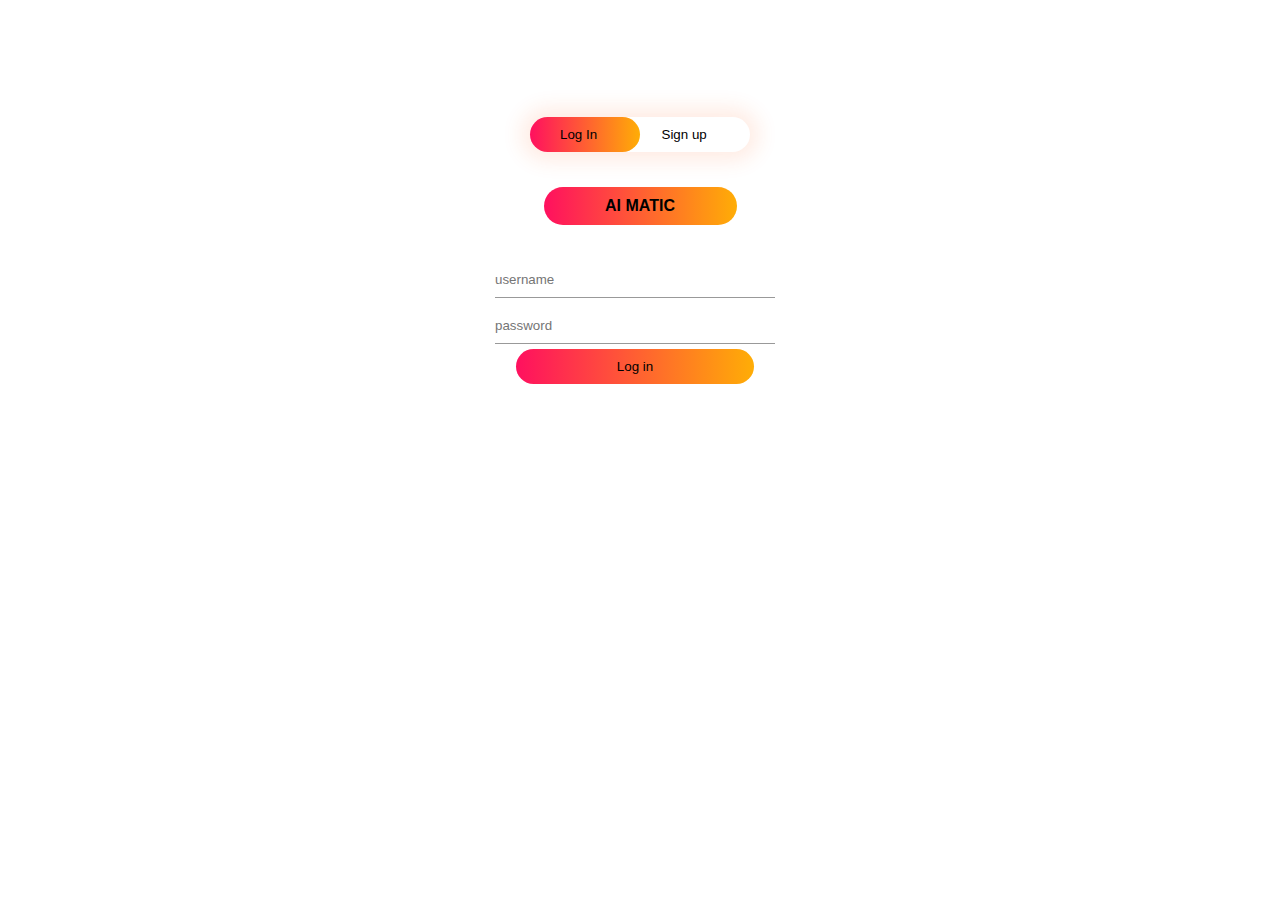
<file: Dashboard/index.html>
<html lang="en">
<head>
    <meta charset="UTF-8">
    <meta http-equiv="X-UA-Compatible" content="IE=edge">
    <meta name="viewport" content="width=device-width, initial-scale=1.0">
    <!-- <link rel="stylesheet" href="login.css"> -->
    <style>
        *{
    margin: 0;
    padding: 0;
    font-family: sans-serif;
    

}
.hero{
    height: 100%;
    width: 100%;
    background-image:linear-gradient(rgba(0,0,0,0.4), rgba(0,0,0,0.4)),url(banner.jpg);
    background-position: center;
    background-size: cover;
    position: absolute;
    background-image: url("https://cdn.pixabay.com/photo/2018/01/24/18/05/background-3104413__340.jpg");
}
.form-box{
    width: 380px;
    height: 480px;
    position: relative;
    margin: 6% auto;
    background: #fff;
    padding: 5px;
    overflow: hidden;
    border-radius: 30px;
    
}
.button-box{

    width: 220px;
    margin: 35px auto; 
    position: relative;
    box-shadow: 0 0 20px 9px #ff61241f;    
    border-radius: 30px;
}
    
.toggle-btn{ 
    padding: 10px 30px;    
    cursor: pointer;
    background: transparent;
    border: 0;
    outline: none;
    position: relative;
}
#btn{
    top: 0;
    left: 0;
    position: absolute;
    width:110px;
    height: 100%;
    background:linear-gradient(to right,#ff105f,#ffad06);
    border-radius: 30px;
    transition: .2s ;
}
.social-icons{
    margin: 30px auto;
    text-align: center;
}
.social-icons img{
    width: 30px;
    margin: 0 12px;
    box-shadow: 0 0 20px 0 #7f7f7f3d ;
    cursor: pointer;
    border-radius: 50%;
}
.input-group{
    top: 180px;
    position: absolute; 
    width: 280px;
    transition: .5s;
}
.input-field{
    width:100%;
    padding: 10px 0;
    margin: 5px 0;
    border-left: 0;
    border-right: 0;
    border-top: transparent;
    border-bottom: 1px solid #999;
    outline: none;
    background: transparent;
}  
.submit-btn{
    /* font-size: 20px; */
    width:85%;
    padding: 10px 30px;
    cursor: pointer;
    display: block;
    margin: auto;
    background: linear-gradient(to right,#ff105f,#ffad06);
    border: 0;
    outline: none;
    border-radius: 30px;
}
.check-box{
    margin: 30px 10px 30px 0;
}
span{
    color: #777;
    font-size: 12px;
    bottom: 68px;
    position: absolute; 
}
#login{
    left:  50px;

}
#signup{
    left:  450px;

}  
.company-name{
    text-align: center;
    width:35%;
    padding: 10px 30px;
    cursor: pointer;
    display: block;
    margin: auto;
    background: linear-gradient(to right,#ff105f,#ffad06);
    border: 0;
    outline: none;
    border-radius: 30px;

}
    </style>
    <title>Sign in page</title>
    <!-- <script src="https://code.jquery.com/jquery-3.6.0.min.js"></script> -->
</head>
<body>
    <div class="hero"> 
        <div class="form-box">
            <div class="button-box"> 
                <div id="btn"></div>
                <button type="button" class="toggle-btn" onclick="login()">Log In</button>
                <button type="button" class="toggle-btn" onclick="signup()" >Sign up</button>
            </div>
            

             <div class="company-name">
                <h4>AI MATIC</h4>
            </div>
            <form id="login" class="input-group" action="/login" method="POST">
              <input type="text" class="input-field" placeholder="username" required name="username">
              <input type="text" class="input-field" placeholder="password" required  name="password">
              <button type="submit" onclick="href= details.html" class="submit-btn">Log in</button> 
            </form>
            <form id="signup" class="input-group" action="/signup" method="POST">
                <input type="text" class="input-field" placeholder="username" required name="username" >
                <input type="text" class="input-field" placeholder="Enter password" required name="password">
                <button type="submit" onclick="href= details.html" class="submit-btn">Sign up</button> 
            </form>
        </div> 
    </div>
    <script >
 var x = document.getElementById("login");
        var y = document.getElementById("signup");
        var z = document.getElementById("btn");
        function signup(){
            x.style.left="-400px";
            y.style.left="50px";
            z.style.left="110px";
        }
        function login(){
            x.style.left="50px";
            y.style.left="450px";
            z.style.left="0px";
        } 

        $("#login").submit(function(event) {
    event.preventDefault();

    $.post("http://localhost:8000/login", $(this).serialize())
        .done(function(data) {
            
                window.location.href = "/matic/details.html";
            
        })
        // .fail(function() {
        //     $("#message").html("<p>Error</p>");
        // });
});

$("#signup").submit(function(event) {
    event.preventDefault();

    $.post("http://localhost:8000/signup", $(this).serialize())
        .done(function(data) {
            
                window.location.href = "details.html";
            
        })
    });

    </script>
</body>
</html>
</file>
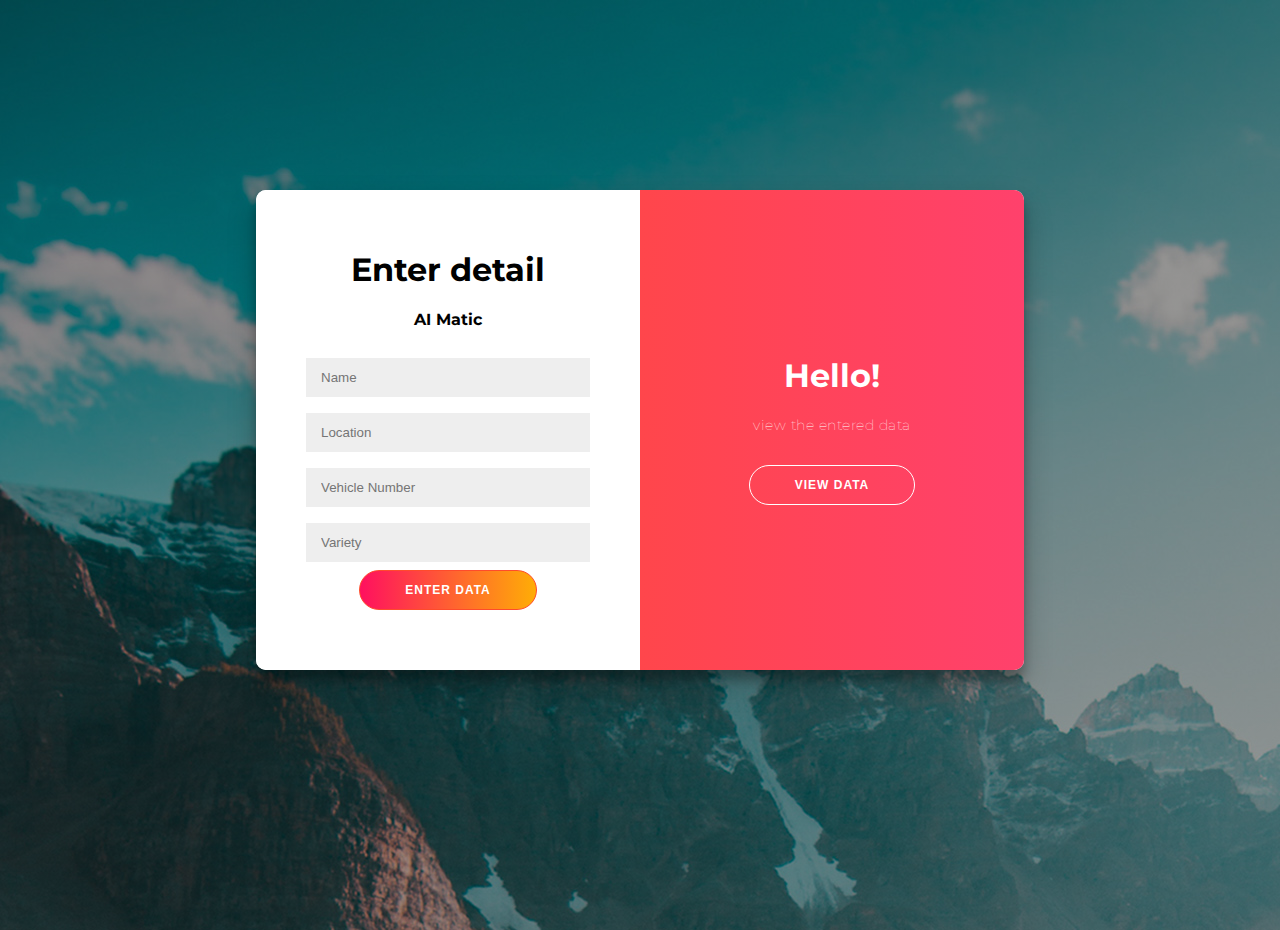
<file: Dashboard/details.html>
<html lang="en">
<head>
    <meta charset="UTF-8">
    <meta http-equiv="X-UA-Compatible" content="IE=edge">
    <meta name="viewport" content="width=device-width, initial-scale=1.0">
    <title>Document</title>
    <link rel="stylesheet" href="details.css">
	<style>
		@import url('https://fonts.googleapis.com/css?family=Montserrat:400,800');

* {
	box-sizing: border-box;
}

body {
	background: #f6f5f7;
	background-image:linear-gradient(rgba(0,0,0,0.4), rgba(0,0,0,0.4)),url(banner.jpg);
	display: flex;
	justify-content: center;
	align-items: center;
	flex-direction: column;
	font-family: 'Montserrat', sans-serif;
	height: 100vh;
	margin: -20px 0 50px;
}

h1 {
	font-weight: bold;
	margin: 0;
}

h2 {
	text-align: center;
}

p {
	font-size: 14px;
	font-weight: 100;
	line-height: 20px;
	letter-spacing: 0.5px;
	margin: 20px 0 30px;
}

span {
	font-size: 12px;
}

a {
	color: #333;
	font-size: 14px;
	text-decoration: none;
	margin: 15px 0;
}

button {
	border-radius: 20px;
	border: 1px solid #FF4B2B;
	background:linear-gradient(to right,#ff105f,#ffad06);
	color: #FFFFFF;
	font-size: 12px;
	font-weight: bold;
	padding: 12px 45px;
	letter-spacing: 1px;
	text-transform: uppercase;
	transition: transform 80ms ease-in;
}

button:active {
	transform: scale(0.95);
}

button:focus {
	outline: none;
}

button.ghost {
	background-color: transparent;
	border-color: #FFFFFF;
    background: transparent;
}

form {
	background-color: #FFFFFF;
	display: flex;
	align-items: center;
	justify-content: center;
	flex-direction: column;
	padding: 0 50px;
	height: 100%;
	text-align: center;
}

input {
	background-color: #eee;
	border: none;
	padding: 12px 15px;
	margin: 8px 0;
	width: 100%;
}

.container {
	background-color: #fff;
	border-radius: 10px;
  	box-shadow: 0 14px 28px rgba(0,0,0,0.25), 
			0 10px 10px rgba(0,0,0,0.22);
	position: relative;
	overflow: hidden;
	width: 768px;
	max-width: 100%;
	min-height: 480px;
}

.form-container {
	position: absolute;
	top: 0;
	height: 100%;
	transition: all 0.6s ease-in-out;
}

.sign-in-container {
	left: 0;
	width: 50%;
	z-index: 2;
}

.container.right-panel-active .sign-in-container {
	transform: translateX(100%);
}

.sign-up-container {
	left: 0;
	width: 50%;
	opacity: 0;
	z-index: 1;
}

.container.right-panel-active .sign-up-container {
	transform: translateX(100%);
	opacity: 1;
	z-index: 5;
	animation: show 0.6s;
}

@keyframes show {
	0%, 49.99% {
		opacity: 0;
		z-index: 1;
	}
	
	50%, 100% {
		opacity: 1;
		z-index: 5;
	}
}

.overlay-container {
	position: absolute;
	top: 0;
	left: 50%;
	width: 50%;
	height: 100%;
	overflow: hidden;
	transition: transform 0.6s ease-in-out;
	z-index: 100;
}

.container.right-panel-active .overlay-container{
	transform: translateX(-100%);
}

.overlay {
	background: #FF416C;
	background: -webkit-linear-gradient(to right, #FF4B2B, #FF416C);
	background: linear-gradient(to right, #FF4B2B, #FF416C);
	background-repeat: no-repeat;
	background-size: cover;
	background-position: 0 0;
	color: #FFFFFF;
	position: relative;
	left: -100%;
	height: 100%;
	width: 200%;
  	transform: translateX(0);
	transition: transform 0.6s ease-in-out;
}

.container.right-panel-active .overlay {
  	transform: translateX(50%);
}

.overlay-panel {
	position: absolute;
	display: flex;
	align-items: center;
	justify-content: center;
	flex-direction: column;
	padding: 0 40px;
	text-align: center;
	top: 0;
	height: 100%;
	width: 50%;
	transform: translateX(0);
	transition: transform 0.6s ease-in-out;
}

.overlay-left {
	transform: translateX(-20%);
}

.container.right-panel-active .overlay-left {
	transform: translateX(0);
}

.overlay-right {
	right: 0;
	transform: translateX(0);
}

.container.right-panel-active .overlay-right {
	transform: translateX(20%);
}

	</style>
</head>
<body>
    
<div class="container" id="container">
	<div class="form-container sign-up-container">
		<form action="#">
			<h1>Enter detail</h1>
			<div class="name-container">
                <h3>AI Matic</h3>
			</div> 
			<button>View Data</button>
		</form>
	</div>
	<div class="form-container sign-in-container">
		<form action="#">
			<h1>Enter detail</h1>
				<h4>AI Matic</h4>
            <input type="name" placeholder="Name" />
			<input type="loc" placeholder="Location" />
			<input type="veh" placeholder="Vehicle Number" />
            <input type="var" placeholder="Variety" />
			<button>Enter data</button>
		</form>
	</div>
	<div class="overlay-container">
		<div class="overlay">
			<div class="overlay-panel overlay-left">
				<h1>Create New Data</h1>
                <p>Enter your details</p>
				
				<button class="ghost" id="new-data">Enter Data</button>
			</div>
			<div class="overlay-panel overlay-right">
				<h1>Hello!</h1>
                <p>view the entered data </p>
				<button class="ghost" id="view">View data</button>
			</div>
		</div>
	</div>
</div>
<script >
	const signUpButton = document.getElementById('view');
const signInButton = document.getElementById('new-data');
const container = document.getElementById('container');

signUpButton.addEventListener('click', () => {
	container.classList.add("right-panel-active");
});

signInButton.addEventListener('click', () => {
	container.classList.remove("right-panel-active");
});
</script>

</body>
</html>
</file>
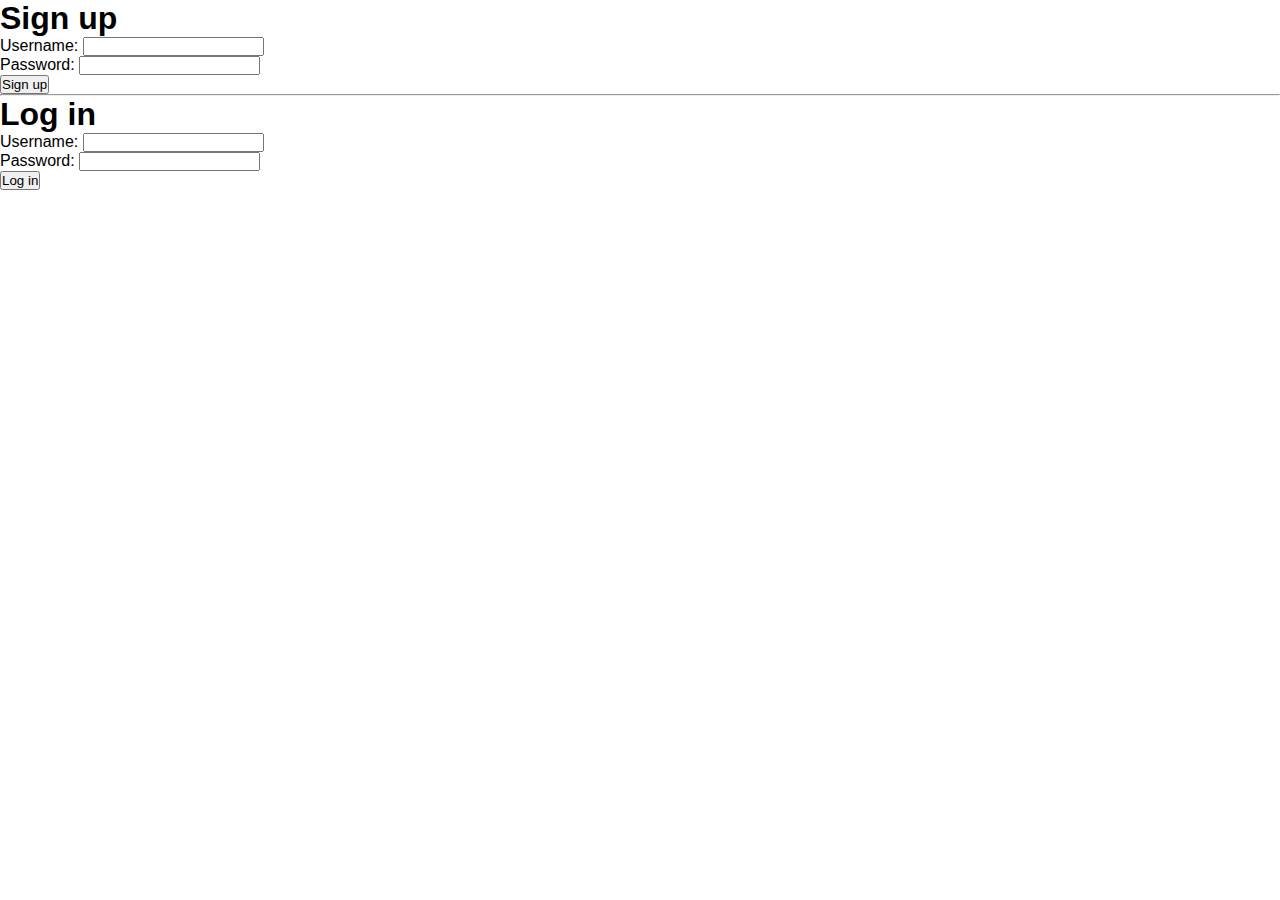
<file: Dashboard/login.html>
<!DOCTYPE html>
<html>
<head>
    <title>Sign up / Log in</title>
    <style>
        *{
    margin: 0;
    padding: 0;
    font-family: sans-serif;

}
.hero{
    height: 100%;
    width: 100%;
    background-image:linear-gradient(rgba(0,0,0,0.4), rgba(0,0,0,0.4)),url(banner.jpg);
    background-position: center;
    background-size: cover;
    position: absolute;
}
.form-box{
    width: 380px;
    height: 480px;
    position: relative;
    margin: 6% auto;
    background: #fff;
    padding: 5px;
    overflow: hidden;
    border-radius: 30px;
    
}
.button-box{

    width: 220px;
    margin: 35px auto; 
    position: relative;
    box-shadow: 0 0 20px 9px #ff61241f;    
    border-radius: 30px;
}
    
.toggle-btn{ 
    padding: 10px 30px;    
    cursor: pointer;
    background: transparent;
    border: 0;
    outline: none;
    position: relative;
}
#btn{
    top: 0;
    left: 0;
    position: absolute;
    width:110px;
    height: 100%;
    background:linear-gradient(to right,#ff105f,#ffad06);
    border-radius: 30px;
    transition: .2s ;
}
.social-icons{
    margin: 30px auto;
    text-align: center;
}
.social-icons img{
    width: 30px;
    margin: 0 12px;
    box-shadow: 0 0 20px 0 #7f7f7f3d ;
    cursor: pointer;
    border-radius: 50%;
}
.input-group{
    top: 180px;
    position: absolute; 
    width: 280px;
    transition: .5s;
}
.input-field{
    width:100%;
    padding: 10px 0;
    margin: 5px 0;
    border-left: 0;
    border-right: 0;
    border-top: transparent;
    border-bottom: 1px solid #999;
    outline: none;
    background: transparent;
}  
.submit-btn{
    /* font-size: 20px; */
    width:85%;
    padding: 10px 30px;
    cursor: pointer;
    display: block;
    margin: auto;
    background: linear-gradient(to right,#ff105f,#ffad06);
    border: 0;
    outline: none;
    border-radius: 30px;
}
.check-box{
    margin: 30px 10px 30px 0;
}
span{
    color: #777;
    font-size: 12px;
    bottom: 68px;
    position: absolute; 
}
#login{
    left:  50px;

}
#signin{
    left:  450px;

}  
.company-name{
    text-align: center;
    width:35%;
    padding: 10px 30px;
    cursor: pointer;
    display: block;
    margin: auto;
    background: linear-gradient(to right,#ff105f,#ffad06);
    border: 0;
    outline: none;
    border-radius: 30px;

}

    </style>
</head>
<body>
    <h1>Sign up</h1>
    <form action="/signup" method="POST">
        <label>Username:</label>
        <input type="text" name="username" required><br>
        <label>Password:</label>
        <input type="password" name="password" required><br>
        <input type="submit" value="Sign up">
    </form>
    <hr>
    <h1>Log in</h1>
    <form action="/login" method="POST">
        <label>Username:</label>
        <input type="text" name="username" required><br>
        <label>Password:</label>
        <input type="password" name="password" required><br>
        <input type="submit" value="Log in">
    </form>
</body>
</html>
</file>
<file: Dashboard/login.css>
*{
    margin: 0;
    padding: 0;
    font-family: sans-serif;

}
.hero{
    height: 100%;
    width: 100%;
    background-image:linear-gradient(rgba(0,0,0,0.4), rgba(0,0,0,0.4)),url(banner.jpg);
    background-position: center;
    background-size: cover;
    position: absolute;
}
.form-box{
    width: 380px;
    height: 480px;
    position: relative;
    margin: 6% auto;
    background: #fff;
    padding: 5px;
    overflow: hidden;
    border-radius: 30px;
    
}
.button-box{

    width: 220px;
    margin: 35px auto; 
    position: relative;
    box-shadow: 0 0 20px 9px #ff61241f;    
    border-radius: 30px;
}
    
.toggle-btn{ 
    padding: 10px 30px;    
    cursor: pointer;
    background: transparent;
    border: 0;
    outline: none;
    position: relative;
}
#btn{
    top: 0;
    left: 0;
    position: absolute;
    width:110px;
    height: 100%;
    background:linear-gradient(to right,#ff105f,#ffad06);
    border-radius: 30px;
    transition: .2s ;
}
.social-icons{
    margin: 30px auto;
    text-align: center;
}
.social-icons img{
    width: 30px;
    margin: 0 12px;
    box-shadow: 0 0 20px 0 #7f7f7f3d ;
    cursor: pointer;
    border-radius: 50%;
}
.input-group{
    top: 180px;
    position: absolute; 
    width: 280px;
    transition: .5s;
}
.input-field{
    width:100%;
    padding: 10px 0;
    margin: 5px 0;
    border-left: 0;
    border-right: 0;
    border-top: transparent;
    border-bottom: 1px solid #999;
    outline: none;
    background: transparent;
}  
.submit-btn{
    /* font-size: 20px; */
    width:85%;
    padding: 10px 30px;
    cursor: pointer;
    display: block;
    margin: auto;
    background: linear-gradient(to right,#ff105f,#ffad06);
    border: 0;
    outline: none;
    border-radius: 30px;
}
.check-box{
    margin: 30px 10px 30px 0;
}
span{
    color: #777;
    font-size: 12px;
    bottom: 68px;
    position: absolute; 
}
#login{
    left:  50px;

}
#signin{
    left:  450px;

}  
.company-name{
    text-align: center;
    width:35%;
    padding: 10px 30px;
    cursor: pointer;
    display: block;
    margin: auto;
    background: linear-gradient(to right,#ff105f,#ffad06);
    border: 0;
    outline: none;
    border-radius: 30px;

}
</file>
<file: Dashboard/details.css>
@import url('https://fonts.googleapis.com/css?family=Montserrat:400,800');

* {
	box-sizing: border-box;
}

body {
	background: #f6f5f7;
	background-image:linear-gradient(rgba(0,0,0,0.4), rgba(0,0,0,0.4)),url(banner.jpg);
	display: flex;
	justify-content: center;
	align-items: center;
	flex-direction: column;
	font-family: 'Montserrat', sans-serif;
	height: 100vh;
	margin: -20px 0 50px;
}

h1 {
	font-weight: bold;
	margin: 0;
}

h2 {
	text-align: center;
}

p {
	font-size: 14px;
	font-weight: 100;
	line-height: 20px;
	letter-spacing: 0.5px;
	margin: 20px 0 30px;
}

span {
	font-size: 12px;
}

a {
	color: #333;
	font-size: 14px;
	text-decoration: none;
	margin: 15px 0;
}

button {
	border-radius: 20px;
	border: 1px solid #FF4B2B;
	background:linear-gradient(to right,#ff105f,#ffad06);
	color: #FFFFFF;
	font-size: 12px;
	font-weight: bold;
	padding: 12px 45px;
	letter-spacing: 1px;
	text-transform: uppercase;
	transition: transform 80ms ease-in;
}

button:active {
	transform: scale(0.95);
}

button:focus {
	outline: none;
}

button.ghost {
	background-color: transparent;
	border-color: #FFFFFF;
    background: transparent;
}

form {
	background-color: #FFFFFF;
	display: flex;
	align-items: center;
	justify-content: center;
	flex-direction: column;
	padding: 0 50px;
	height: 100%;
	text-align: center;
}

input {
	background-color: #eee;
	border: none;
	padding: 12px 15px;
	margin: 8px 0;
	width: 100%;
}

.container {
	background-color: #fff;
	border-radius: 10px;
  	box-shadow: 0 14px 28px rgba(0,0,0,0.25), 
			0 10px 10px rgba(0,0,0,0.22);
	position: relative;
	overflow: hidden;
	width: 768px;
	max-width: 100%;
	min-height: 480px;
}

.form-container {
	position: absolute;
	top: 0;
	height: 100%;
	transition: all 0.6s ease-in-out;
}

.sign-in-container {
	left: 0;
	width: 50%;
	z-index: 2;
}

.container.right-panel-active .sign-in-container {
	transform: translateX(100%);
}

.sign-up-container {
	left: 0;
	width: 50%;
	opacity: 0;
	z-index: 1;
}

.container.right-panel-active .sign-up-container {
	transform: translateX(100%);
	opacity: 1;
	z-index: 5;
	animation: show 0.6s;
}

@keyframes show {
	0%, 49.99% {
		opacity: 0;
		z-index: 1;
	}
	
	50%, 100% {
		opacity: 1;
		z-index: 5;
	}
}

.overlay-container {
	position: absolute;
	top: 0;
	left: 50%;
	width: 50%;
	height: 100%;
	overflow: hidden;
	transition: transform 0.6s ease-in-out;
	z-index: 100;
}

.container.right-panel-active .overlay-container{
	transform: translateX(-100%);
}

.overlay {
	background: #FF416C;
	background: -webkit-linear-gradient(to right, #FF4B2B, #FF416C);
	background: linear-gradient(to right, #FF4B2B, #FF416C);
	background-repeat: no-repeat;
	background-size: cover;
	background-position: 0 0;
	color: #FFFFFF;
	position: relative;
	left: -100%;
	height: 100%;
	width: 200%;
  	transform: translateX(0);
	transition: transform 0.6s ease-in-out;
}

.container.right-panel-active .overlay {
  	transform: translateX(50%);
}

.overlay-panel {
	position: absolute;
	display: flex;
	align-items: center;
	justify-content: center;
	flex-direction: column;
	padding: 0 40px;
	text-align: center;
	top: 0;
	height: 100%;
	width: 50%;
	transform: translateX(0);
	transition: transform 0.6s ease-in-out;
}

.overlay-left {
	transform: translateX(-20%);
}

.container.right-panel-active .overlay-left {
	transform: translateX(0);
}

.overlay-right {
	right: 0;
	transform: translateX(0);
}

.container.right-panel-active .overlay-right {
	transform: translateX(20%);
}
</file>
